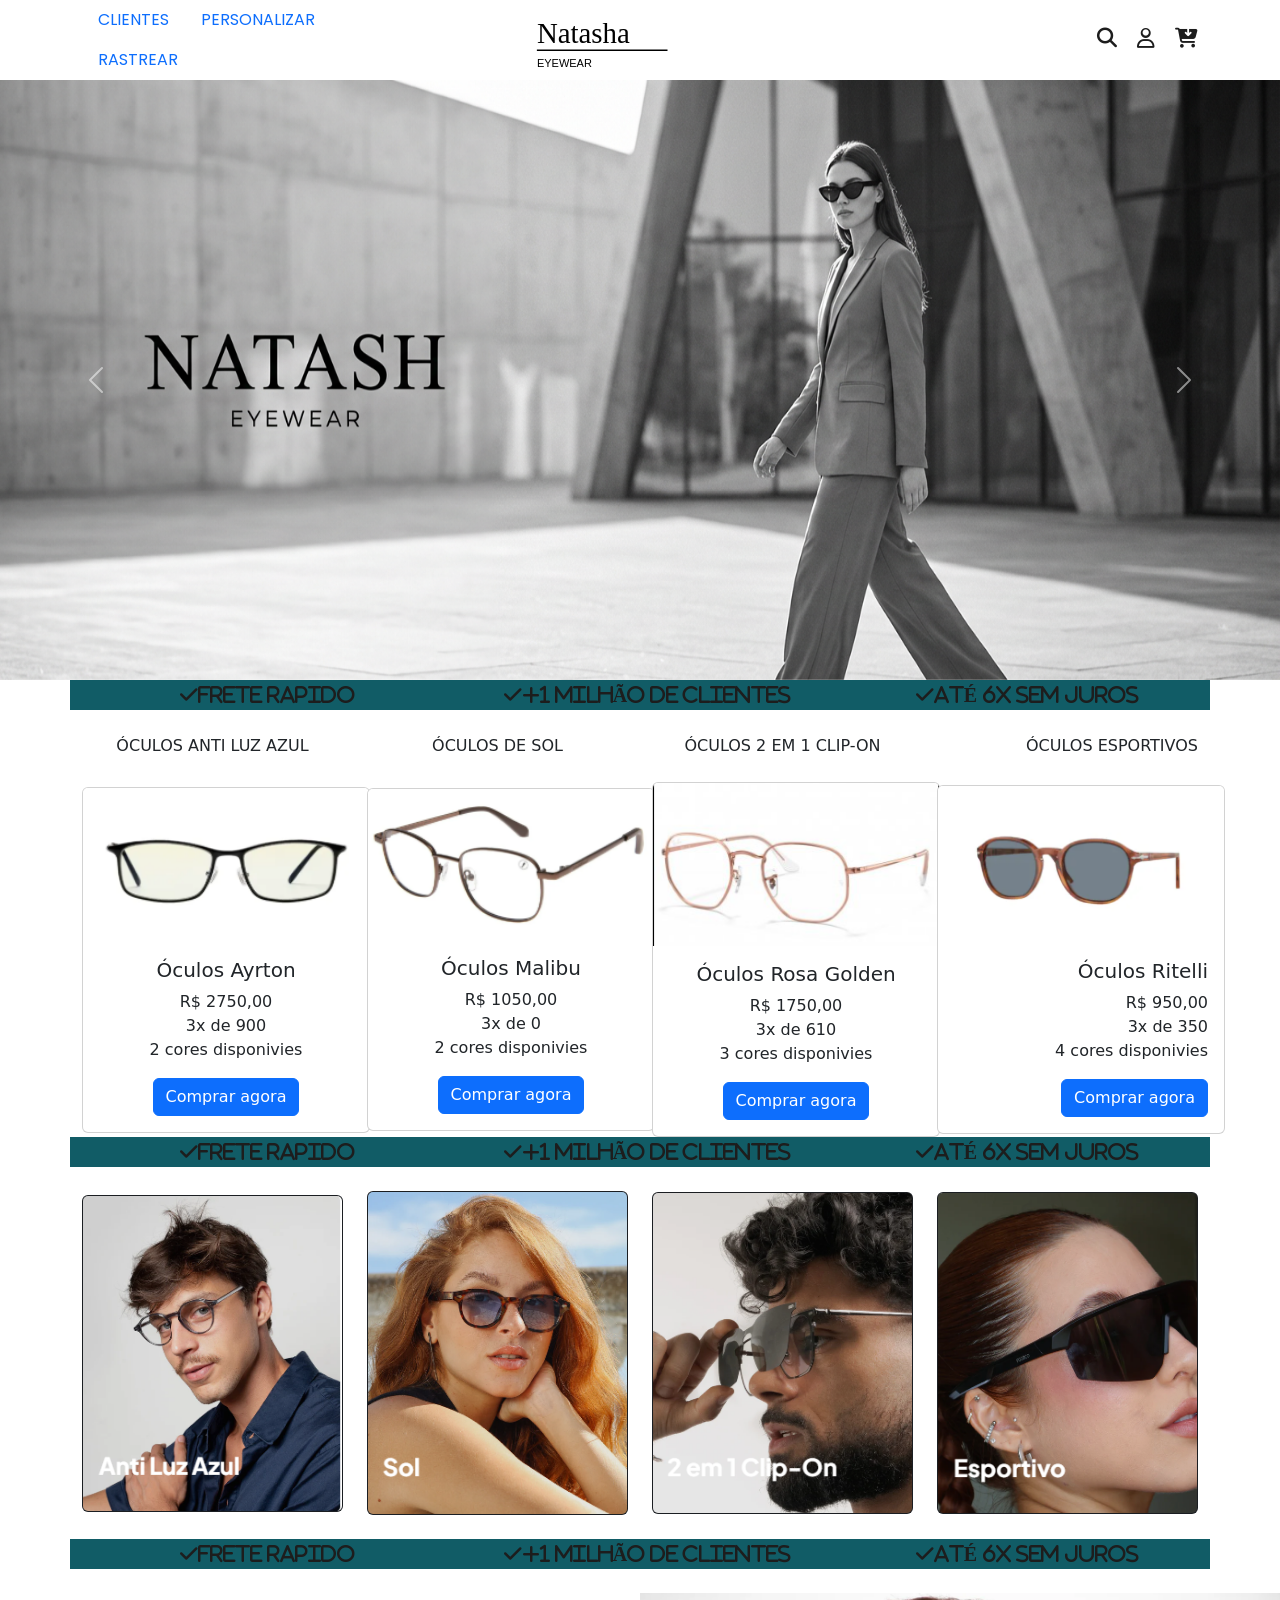
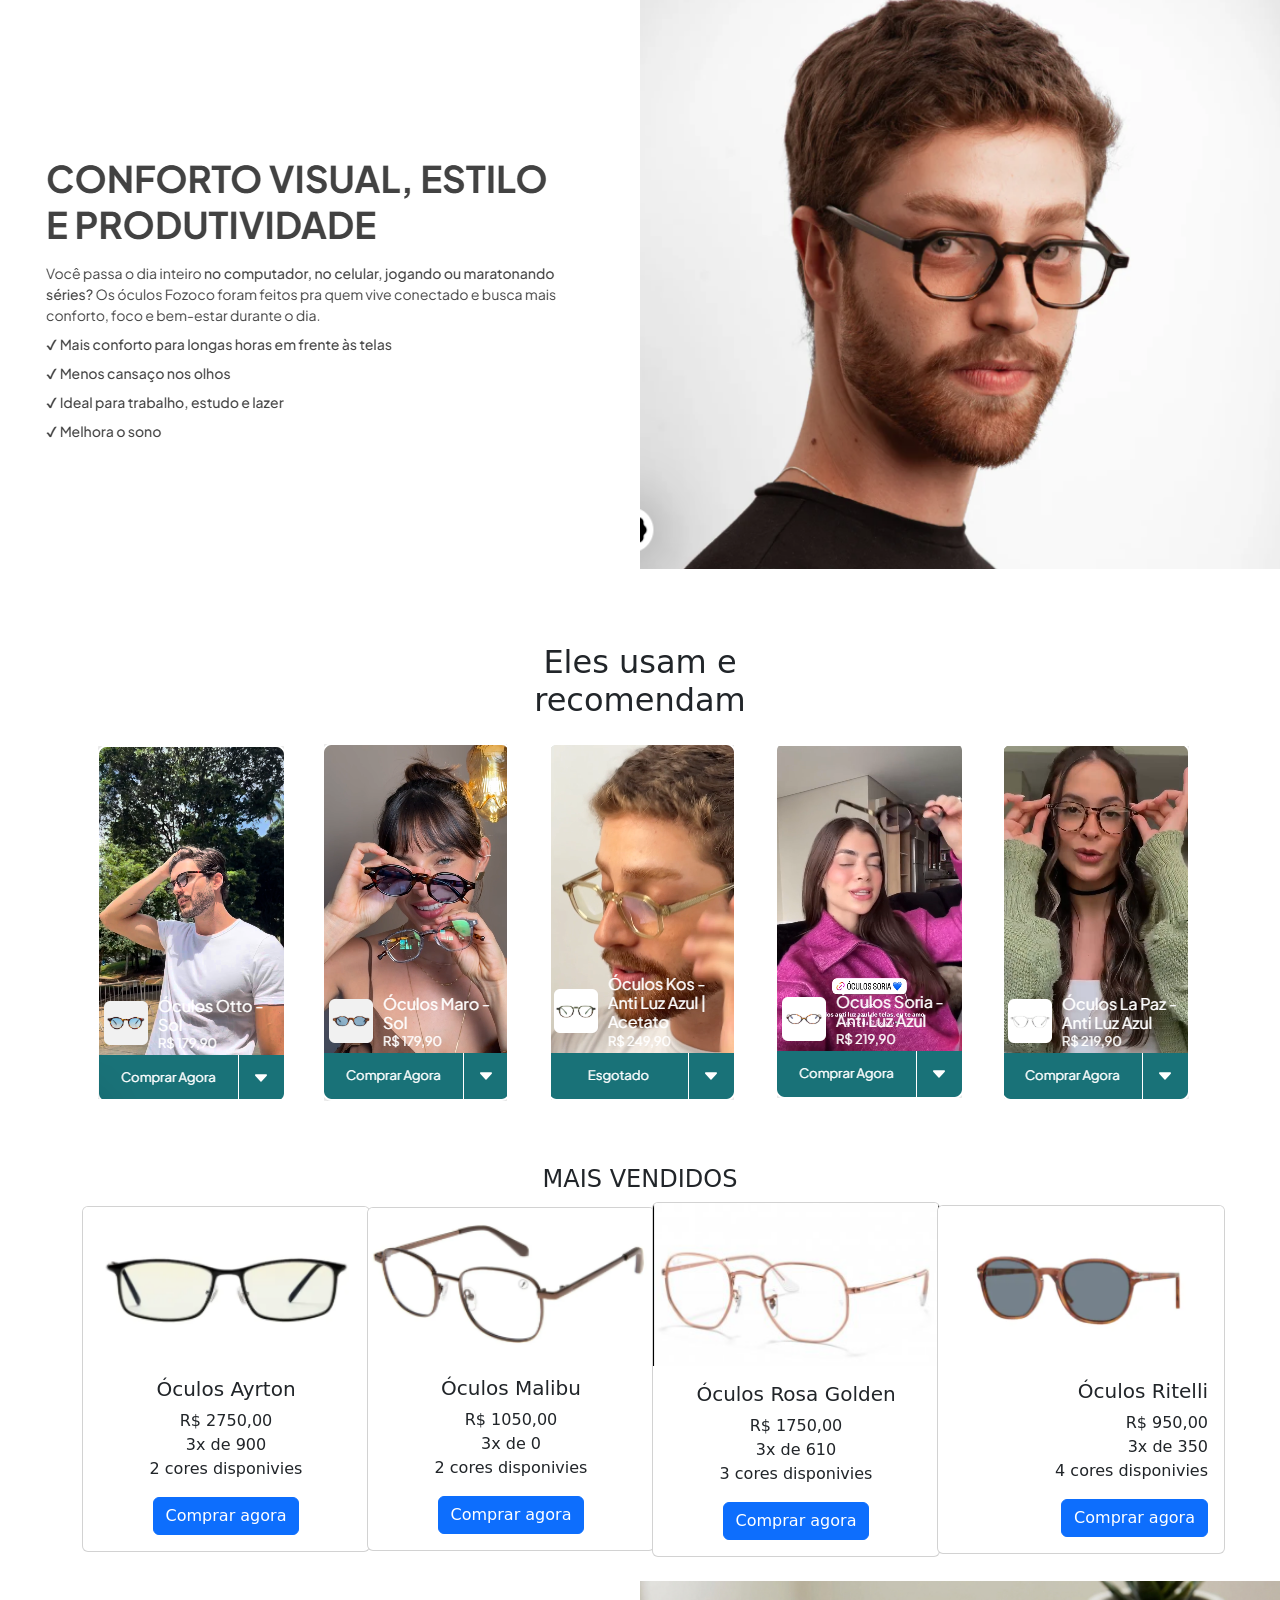
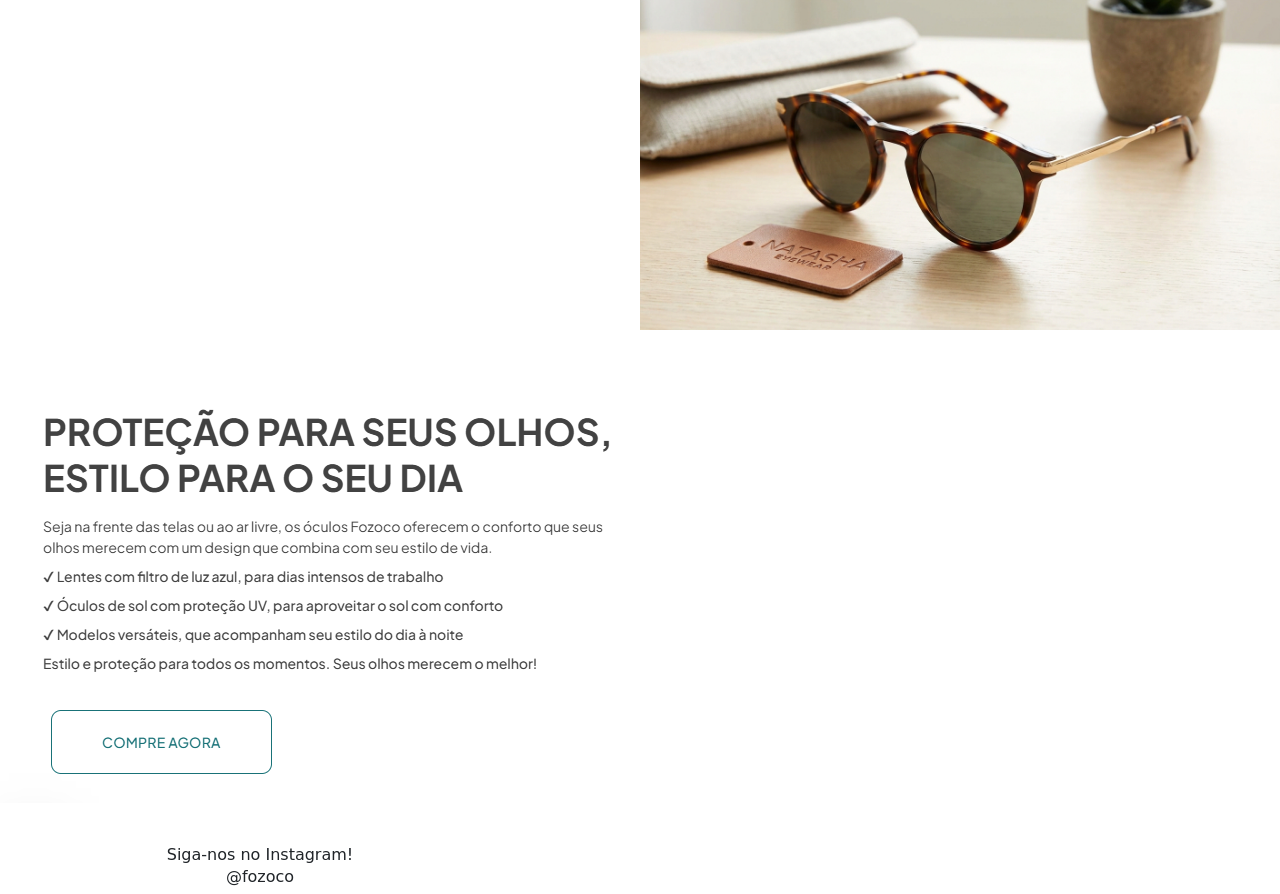
<file: index.html>
<!DOCTYPE html>
<html lang="en">
<head>
    <meta charset="UTF-8">
    <meta name="viewport" content="width=device-width, initial-scale=1.0">
    <script src="https://cdn.jsdelivr.net/npm/bootstrap@5.3.8/dist/js/bootstrap.bundle.min.js"></script>
    <link rel="stylesheet" href="style.css">
    <link href="https://fonts.googleapis.com/css2?family=Poppins:wght@400;600&display=swap" rel="stylesheet">
    <link rel="shortcut icon" type="imagex/png" href="logo.svg">
    <link rel="stylesheet" href="https://cdnjs.cloudflare.com/ajax/libs/font-awesome/6.5.0/css/all.min.css">
    <link rel="stylesheet" href="https://cdnjs.cloudflare.com/ajax/libs/font-awesome/4.7.0/css/font-awesome.min.css">
    <link href="https://cdn.jsdelivr.net/npm/bootstrap@5.3.8/dist/css/bootstrap.min.css" rel="stylesheet" integrity="sha384-sRIl4kxILFvY47J16cr9ZwB07vP4J8+LH7qKQnuqkuIAvNWLzeN8tE5YBujZqJLB" crossorigin="anonymous">
    <title>Natasha Eyewear®</title>
</head>
<body>
   
<div class="container text-center">
  <div class="row">
    <div class="col">
      <nav class="nav">
  
  <a class="nav-link" href="#">CLIENTES</a>
  
  <a class="nav-link" href="person.html">PERSONALIZAR</a>
  <a class="nav-link" href="#">RASTREAR</a>
 
</nav>
    </div>
    <div class="col">
      <img src="logo.svg" alt="" width="220px" >
    </div>
    <div class="col">
        <i class="fa-solid fa-magnifying-glass"></i>
        <i class="fa-regular fa-user"></i>
      <i class="fa-solid fa-cart-arrow-down"></i>
    </div>
  </div>
</div>
<div id="carouselExampleFade" class="carousel slide carousel-fade">
  <div class="carousel-inner">
    <div class="carousel-item active">
      <img src="img1.jpg" class="d-block w-100" alt="..." width="976px" height="600px">
    </div>
    <div class="carousel-item">
      <img src="img2.jpg" class="d-block w-100" alt="..." width="976px" height="600px">
    </div>
    <div class="carousel-item">
      <img src="img3.jpg" class="d-block w-100" alt="..." width="976px" height="600px">
    </div>
  </div>
  <button class="carousel-control-prev" type="button" data-bs-target="#carouselExampleFade" data-bs-slide="prev">
    <span class="carousel-control-prev-icon" aria-hidden="true"></span>
    <span class="visually-hidden">Previous</span>
  </button>
  <button class="carousel-control-next" type="button" data-bs-target="#carouselExampleFade" data-bs-slide="next">
    <span class="carousel-control-next-icon" aria-hidden="true"></span>
    <span class="visually-hidden">Next</span>
  </button>
</div>
<div class="container text-center faixa-info">
  <div class="row">
    <div class="col">
      <i class="fa-solid fa-check">FRETE RAPIDO</i>
    </div>
    <div class="col">
     <i class="fa-solid fa-check">+1 MILHÃO DE CLIENTES</i>
    </div>
    <div class="col">
      <i class="fa-solid fa-check">ATÉ 6X SEM JUROS</i>
    </div>
  </div>
</div>
<br>
<div class="container text-center">
  <div class="row row-cols-4">
    <div class="col">ÓCULOS ANTI LUZ AZUL</div>
    <div class="col">ÓCULOS DE SOL</div>
    <div class="col">ÓCULOS 2 EM 1 CLIP-ON</div>
    <div class="col">ÓCULOS ESPORTIVOS</div>
  </div>
</div>
<br>
<div class="container text-center">
  <div class="row row-cols-4">
    <div class="col"><div class="card" style="width: 18rem;">
  <img src="oculos2.png" class="card-img-top" alt="...">
  <div class="card-body">
    <h5 class="card-title">Óculos Ayrton</h5>
    <p class="card-text">R$ 2750,00 <br>
    3x de 900<br>
    2 cores disponivies
</p>
    <a href="#" class="btn btn-primary">Comprar agora</a>
  </div>
</div></div>
    <div class="col"><div class="card" style="width: 18rem;">
  <img src="Captura de tela 2026-04-26 192130.png" class="card-img-top" alt="...">
  <div class="card-body">
    <h5 class="card-title">Óculos Malibu </h5>
    <p class="card-text">R$ 1050,00 <br>
    3x de 0<br>
    2 cores disponivies
</p>
    <a href="#" class="btn btn-primary">Comprar agora</a>
  </div>
</div></div>
    <div class="col"><div class="card" style="width: 18rem;">
  <img src="oculos4.png" class="card-img-top" alt="...">
  <div class="card-body">
    <h5 class="card-title">Óculos Rosa Golden</h5>
    <p class="card-text">R$ 1750,00 <br>
    3x de 610<br>
    3 cores disponivies
</p>
    <a href="#" class="btn btn-primary">Comprar agora</a>
  </div>
</div></div>
    <div class="col"><div class="card" style="width: 18rem;">
  <img src="oculos5.png" class="card-img-top" alt="...">
  <div class="card-body">
    <h5 class="card-title">Óculos Ritelli</h5>
    <p class="card-text">R$ 950,00 <br>
    3x de 350<br>
    4 cores disponivies
</p>
    <a href="#" class="btn btn-primary">Comprar agora</a>
  </div>
</div></div>
  </div>
</div>
<div class="container text-center faixa-info">
  <div class="row">
    <div class="col">
      <i class="fa-solid fa-check">FRETE RAPIDO</i>
    </div>
    <div class="col">
     <i class="fa-solid fa-check">+1 MILHÃO DE CLIENTES</i>
    </div>
    <div class="col">
      <i class="fa-solid fa-check">ATÉ 6X SEM JUROS</i>
    </div>
  </div>
</div>
<br>
<div class="container text-center">
  <div class="row row-cols-1 row-cols-sm-2 row-cols-md-4">
    <div class="col"><div class="card text-bg-dark">
  <img src="Captura de tela 2026-04-26 194011.png" class="card-img" alt="...">
  
</div></div>
    <div class="col"><div class="card text-bg-dark">
  <img src="Captura de tela 2026-04-26 195022.png" class="card-img" alt="...">
  
</div></div>
    <div class="col"><div class="card text-bg-dark">
  <img src="Captura de tela 2026-04-26 194424.png" class="card-img" alt="...">
  
</div></div>
    <div class="col"><div class="card text-bg-dark">
  <img src="Captura de tela 2026-04-26 194449.png" class="card-img" alt="...">
  
</div></div>
  </div>
</div>
<br>
<div class="container text-center faixa-info">
  <div class="row">
    <div class="col">
      <i class="fa-solid fa-check">FRETE RAPIDO</i>
    </div>
    <div class="col">
     <i class="fa-solid fa-check">+1 MILHÃO DE CLIENTES</i>
    </div>
    <div class="col">
      <i class="fa-solid fa-check">ATÉ 6X SEM JUROS</i>
    </div>
  </div>
</div>
<br>
<div class="clearfix">
  <img src="homem.png" class="col-md-6 float-md-end mb-3 ms-md-3" alt="...">

  
  
  
  <br>

  <p>
  <img src="Captura de tela 2026-04-26 202314.png" alt="">
  </p>
</div>
<br>

<br>
<div class="container text-center">
  <div class="row">
    <div class="col">
      
    </div>
    <div class="col">
     <h2>Eles usam e recomendam</h2> 
    </div>
    <div class="col">
      
    </div>
  </div>
</div>
<div class="container text-center">
  <div class="row row-cols-2 row-cols-lg-5 g-2 g-lg-3">
    <div class="col">
      <div class="p-3"><img src="Captura de tela 2026-04-26 200940.png" alt=""></div>
    </div>
    <div class="col">
      <div class="p-3"> <img src="Captura de tela 2026-04-26 201011.png" alt=""></div>
    </div>
    <div class="col">
      <div class="p-3"><img src="Captura de tela 2026-04-26 201030.png" alt=""></div>
    </div>
    <div class="col">
      <div class="p-3"><img src="Captura de tela 2026-04-26 201100.png" alt=""></div>
    </div>
    <div class="col">
      <div class="p-3"><img src="Captura de tela 2026-04-26 201558.png" alt=""></div>
    </div>
    <div class="col">
      <div class="p-3"></div>
    </div>
    <div class="col">
      <div class="p-3"></div>
    </div>
    <div class="col">
      <div class="p-3"></div>
    </div>
    <div class="col">
      <div class="p-3"></div>
    </div>
    <div class="col">
      <div class="p-3"></div>
    </div>
  </div>
</div>
<div class="container text-center">
  <div class="row">
    <div class="col">
      
    </div>
    <div class="col-6">
      <h4>MAIS VENDIDOS</h4>
    </div>
    <div class="col">
      
    </div>
  </div>
  <div class="row">
    <div class="col">
      
    </div>
    <div class="col-5">
      
    </div>
    <div class="col">
      
    </div>
  </div>
</div>
<div class="container text-center">
  <div class="row row-cols-4">
    <div class="col"><div class="card" style="width: 18rem;">
  <img src="oculos2.png" class="card-img-top" alt="...">
  <div class="card-body">
    <h5 class="card-title">Óculos Ayrton</h5>
    <p class="card-text">R$ 2750,00 <br>
    3x de 900<br>
    2 cores disponivies
</p>
    <a href="#" class="btn btn-primary">Comprar agora</a>
  </div>
</div></div>
    <div class="col"><div class="card" style="width: 18rem;">
  <img src="Captura de tela 2026-04-26 192130.png" class="card-img-top" alt="...">
  <div class="card-body">
    <h5 class="card-title">Óculos Malibu </h5>
    <p class="card-text">R$ 1050,00 <br>
    3x de 0<br>
    2 cores disponivies
</p>
    <a href="#" class="btn btn-primary">Comprar agora</a>
  </div>
</div></div>
    <div class="col"><div class="card" style="width: 18rem;">
  <img src="oculos4.png" class="card-img-top" alt="...">
  <div class="card-body">
    <h5 class="card-title">Óculos Rosa Golden</h5>
    <p class="card-text">R$ 1750,00 <br>
    3x de 610<br>
    3 cores disponivies
</p>
    <a href="#" class="btn btn-primary">Comprar agora</a>
  </div>
</div></div>
    <div class="col"><div class="card" style="width: 18rem;">
  <img src="oculos5.png" class="card-img-top" alt="...">
  <div class="card-body">
    <h5 class="card-title">Óculos Ritelli</h5>
    <p class="card-text">R$ 950,00 <br>
    3x de 350<br>
    4 cores disponivies
</p>
    <a href="#" class="btn btn-primary">Comprar agora</a>
  </div>
</div></div>
  </div>
</div>
<br>
<div class="clearfix">
  <img src="img2.jpg" class="col-md-6 float-md-end mb-3 ms-md-3" alt="...">

  
  
  
  <br>

  <p>
  <img src="Captura de tela 2026-04-26 203211.png" alt="">
  </p>
</div>
<br>
<div class="container text-center">
  <div class="row">
    <div class="col">
      
    </div>
    <div class="container text-center">
  <div class="row">
    <div class="col">
      Siga-nos no Instagram! <h6>@fozoco</h6>
    </div>
    <div class="col">
      
    </div>
    <div class="col">
      
    </div>
  </div>
</div>
</body>
</html>
</file>
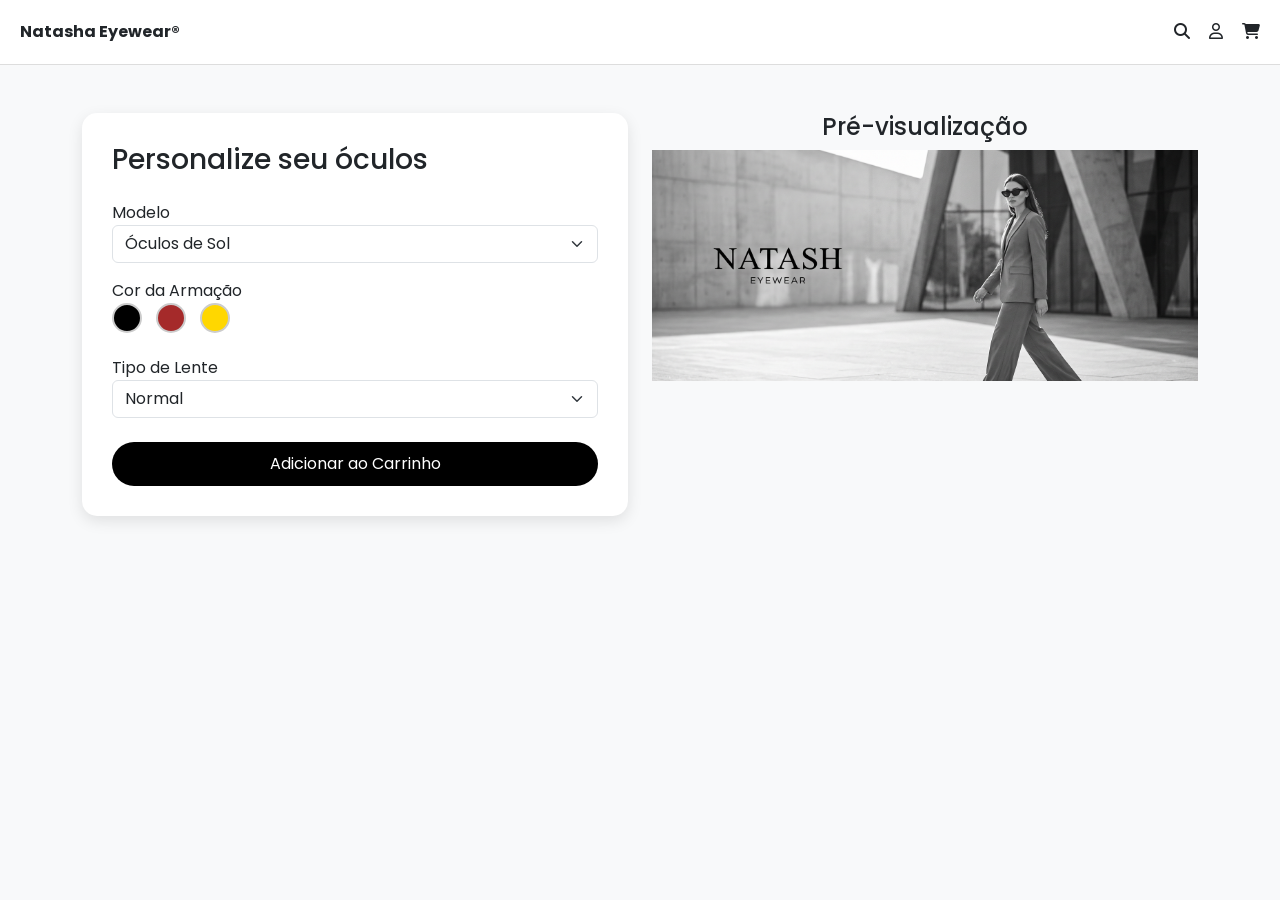
<file: person.html>
<!DOCTYPE html>
<html lang="pt-BR">
<head>
  <meta charset="UTF-8">
  <meta name="viewport" content="width=device-width, initial-scale=1.0">
  <title>Personalização | Natasha Eyewear</title>
  <link href="https://cdn.jsdelivr.net/npm/bootstrap@5.3.8/dist/css/bootstrap.min.css" rel="stylesheet">
  <link href="https://fonts.googleapis.com/css2?family=Poppins:wght@300;400;600&display=swap" rel="stylesheet">
  <link rel="stylesheet" href="https://cdnjs.cloudflare.com/ajax/libs/font-awesome/6.5.0/css/all.min.css">

  <style>
    body {
      font-family: 'Poppins', sans-serif;
      background: #f8f9fa;
    }

    .header {
      display: flex;
      justify-content: space-between;
      align-items: center;
      padding: 20px;
      background: white;
      border-bottom: 1px solid #ddd;
    }

    .icons i {
      margin-left: 15px;
      cursor: pointer;
    }

    .custom-box {
      background: white;
      padding: 30px;
      border-radius: 15px;
      box-shadow: 0 5px 15px rgba(0,0,0,0.1);
    }

    .preview {
      text-align: center;
    }

    .preview img {
      max-width: 100%;
      transition: 0.3s;
    }

    .color-option {
      width: 30px;
      height: 30px;
      border-radius: 50%;
      display: inline-block;
      cursor: pointer;
      margin-right: 10px;
      border: 2px solid #ccc;
    }

    .color-option.active {
      border: 3px solid black;
    }

    .btn-custom {
      background: black;
      color: white;
      border-radius: 30px;
      padding: 10px 25px;
      border: none;
    }

    .btn-custom:hover {
      background: #333;
    }
  </style>
</head>
<body>

  <!-- HEADER -->
  <div class="header">
    <div>
      <strong>Natasha Eyewear®</strong>
    </div>

    <div class="icons">
      <i class="fa-solid fa-magnifying-glass"></i>
      <i class="fa-regular fa-user"></i>
      <i class="fa-solid fa-cart-shopping"></i>
    </div>
  </div>

  <!-- CONTEÚDO -->
  <div class="container my-5">
    <div class="row">

      <!-- CONFIGURAÇÕES -->
      <div class="col-md-6">
        <div class="custom-box">
          <h3>Personalize seu óculos</h3>

          <label class="mt-3">Modelo</label>
          <select class="form-select" id="modelo">
            <option value="img1.jpg">Óculos de Sol</option>
            <option value="img2.jpg">Anti Luz Azul</option>
            <option value="img3.jpg">Esportivo</option>
          </select>

          <label class="mt-3">Cor da Armação</label>
          <div>
            <span class="color-option" style="background:black" onclick="mudarCor('black')"></span>
            <span class="color-option" style="background:brown" onclick="mudarCor('brown')"></span>
            <span class="color-option" style="background:gold" onclick="mudarCor('gold')"></span>
          </div>

          <label class="mt-3">Tipo de Lente</label>
          <select class="form-select" id="lente">
            <option value="normal">Normal</option>
            <option value="blue">Filtro Azul</option>
            <option value="dark">Escura</option>
          </select>

          <button class="btn-custom mt-4 w-100">Adicionar ao Carrinho</button>
        </div>
      </div>

      <!-- PREVIEW -->
      <div class="col-md-6 preview">
        <h4>Pré-visualização</h4>
        <img id="previewImg" src="img1.jpg">
      </div>

    </div>
  </div>

  <script>
    const preview = document.getElementById('previewImg');

    document.getElementById('modelo').addEventListener('change', function() {
      preview.src = this.value;
    });

    function mudarCor(cor) {
      preview.style.filter = `drop-shadow(0 0 10px ${cor})`;
    }
  </script>

</body>
</html>
</file>
<file: style.css>
*{
  margin: 0%;
  padding: 0%;
  }
.row {
  align-items: center;
}

.nav {
  justify-content: flex-start; /* menu à esquerda */
}

.col:last-child {
  text-align: right; /* ícones à direita */
}
.col i {
  margin-left: 15px;
  font-size: 20px;
  cursor: pointer;
}
.nav-link {
  font-family: 'Poppins', sans-serif;
  font-weight: 500;
  color: black;
}
.nav-link {
  color: rgb(170, 36, 36); /* cor normal */
}

.nav-link:hover {
  color: #3a3d39; /* cor ao passar o mouse */
}

.cole i{
  color: rgb(255, 255, 255);
  }
.col i {
  color: rgb(29, 29, 29);
  transition: 0.3s;
}

.col i:hover {
  color: #09386a;
}
.faixa-info {
  background-color: #115c66; /* muda a cor de fundo */
  color: white; /* cor do texto */
  padding: 5px 0; /* aumenta a altura visual */
  width: 100%;
}


.faixa-info .col {
  min-height: 10px; /* altura das colunas */
  display: flex;
  align-items: center;
  justify-content: center;
}
</file>
